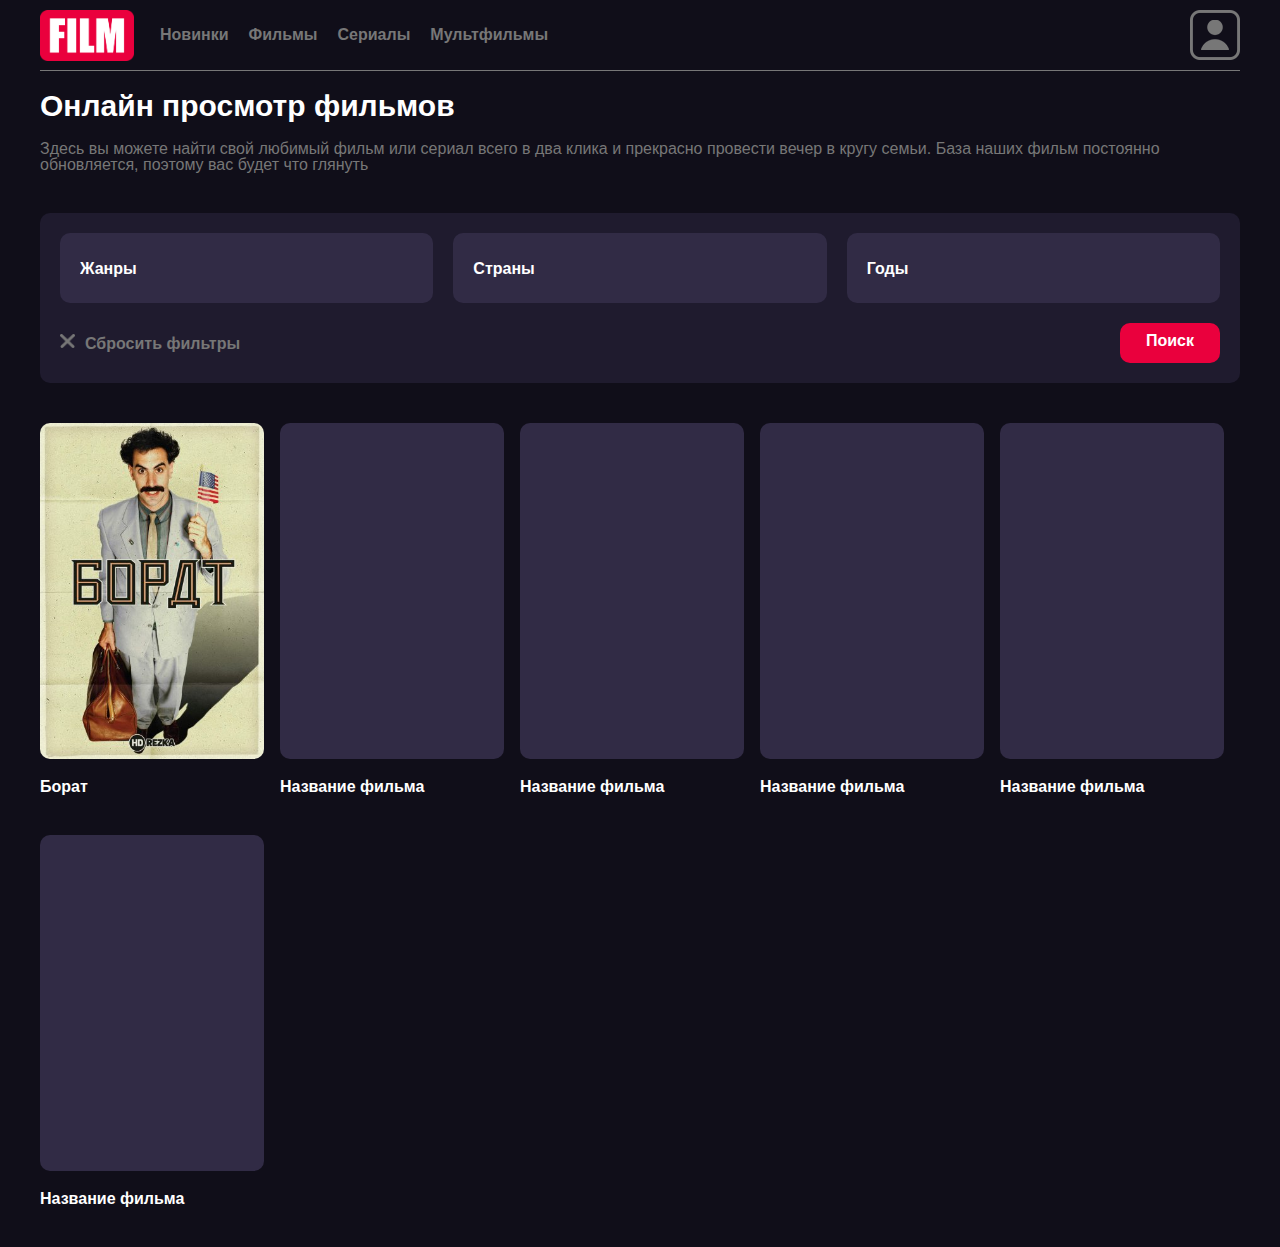
<file: index.html>
<!DOCTYPE html>
<html lang="en">
<head>
    <meta charset="UTF-8">
    <meta http-equiv="X-UA-Compatible" content="IE=edge">
    <meta name="viewport" content="width=device-width, initial-scale=1.0">
    <link rel="stylesheet" href="null_style.css">
    <link rel="stylesheet" href="site.css">
    <title>Document</title>
</head>
<body>
    <div class="container">
        <div class="header">
            <a href=""><div class="burger__logo"></div></a>
            <div class="header__burger">
                <div class="burger__inforamtion">
                    <a class="text1" href=""><img class="information__ico" src="img/news.png" alt="">Новинки</a>
                    <a class="text1" href=""><img class="information__ico" src="img/filmpng.png" alt="">Фильмы</a>
                    <a class="text1" href=""><img class="information__ico" src="img/series.png" alt="">Сериалы</a>
                    <a class="text1" href=""><img class="information__ico" src="img/cartoon.png" alt="">Мультфильмы</a>
                </div>
                <a href=""><div class="profile"></div></a>
            </div>
        </div>
        <div class="content">
            <div class="content__title text2">Онлайн просмотр фильмов</div>
            <div class="text1 content__desc">Здесь вы можете найти свой любимый фильм или сериал всего в два клика и прекрасно провести вечер в кругу семьи. База 
                наших фильм постоянно обновляется, поэтому вас будет что глянуть</div>
                <div class="content__menu">
                    <div class="menu__category">
                        <select class="text3" name="" id="">
                            <option selected disabled>Жанры</option>
                            <option  value="boevik">Боевики</option>
                            <option value="comedian">Комедии</option>
                        </select>
                        <select  class="text3" name="" id="">
                            <option selected disabled>Страны</option>
                            <option value="ukraine">Украина</option>
                            <option value="usa">США</option>
                        </select>
                        <select  class="text3" name="" id="">
                            <option selected disabled>Годы</option>
                            <option value="2021">2021</option>
                            <option value="2020">2020</option>
                        </select>
                    </div>
                    <div class="menu__buttons">
                    <a href=""><div class="text1 menu__zero">Сбросить фильтры</div></a>
                    <a href=""><div class="text3 menu__search">Поиск</div></a>
                </div>
                </div>
                <div class="content__film">
                        <a class="film__item" href="watch.html">
                        <div class="item__photo"><img src="img/films/borat.jpg" alt=""></div>
                        <div class="text3 item__title">Борат</div></a>
                        <a class="film__item" href="">
                            <div class="item__photo"></div>
                            <div class="text3 item__title">Название фильма</div>
                        </a>
                        <a class="film__item" href="">
                            <div class="item__photo"></div>
                            <div class="text3 item__title">Название фильма</div>
                        </a>
                        <a class="film__item" href="">
                            <div class="item__photo"></div>
                            <div class="text3 item__title">Название фильма</div>
                        </a>
                        <a class="film__item" href="">
                            <div class="item__photo"></div>
                            <div class="text3 item__title">Название фильма</div>
                        </a>
                        <a class="film__item" href="">
                            <div class="item__photo"></div>
                            <div class="text3 item__title">Название фильма</div>
                        </a>
                </div>
        </div>
    </div>
</body>
</html>
</file>
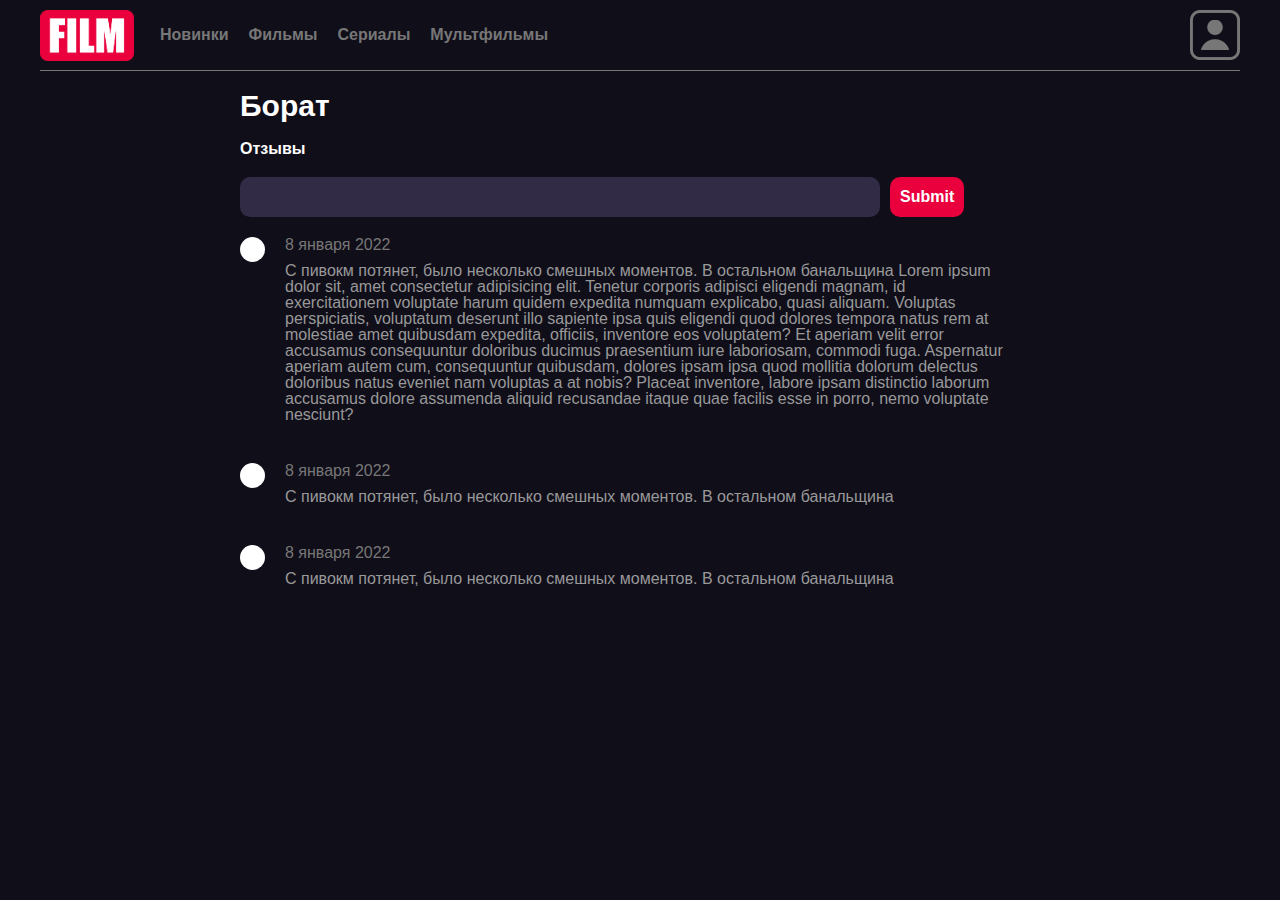
<file: comments.html>
<!DOCTYPE html>
<html lang="en">
<head>
    <meta charset="UTF-8">
    <meta http-equiv="X-UA-Compatible" content="IE=edge">
    <meta name="viewport" content="width=device-width, initial-scale=1.0">
    <link rel="stylesheet" href="null_style.css">
    <link rel="stylesheet" href="site.css">
    <link rel="stylesheet" href="comments.css">
    <title>Document</title>
</head>
<body>
    <div class="container">
        <div class="header">
            <a href=""><div class="burger__logo"></div></a>
            <div class="header__burger">
                <div class="burger__inforamtion">
                    <a class="text1" href=""><img class="information__ico" src="img/news.png" alt="">Новинки</a>
                    <a class="text1" href=""><img class="information__ico" src="img/filmpng.png" alt="">Фильмы</a>
                    <a class="text1" href=""><img class="information__ico" src="img/series.png" alt="">Сериалы</a>
                    <a class="text1" href=""><img class="information__ico" src="img/cartoon.png" alt="">Мультфильмы</a>
                </div>
                <a href=""><div class="profile"></div></a>
            </div>
        </div>
        <div class="content">
            <div class="text2 info__title">Борат</div>
            <div class="text3">Отзывы</div>
           <div class="input__block">
            <input class="text3" type="text" />
            <input class="text3 submit__button" type="submit" />
           </div>
           <div class="comment__block">
               <div class="comment__photo"></div>
               <div class="comment__info">
               <div class="text4 comment__date">8 января 2022</div>
               <div class="text4 comment__text">С пивокм потянет, было несколько смешных моментов. В остальном банальщина Lorem ipsum dolor sit, amet consectetur adipisicing elit. Tenetur corporis adipisci eligendi magnam, id exercitationem voluptate harum quidem expedita numquam explicabo, quasi aliquam. Voluptas perspiciatis, voluptatum deserunt illo sapiente ipsa quis eligendi quod dolores tempora natus rem at molestiae amet quibusdam expedita, officiis, inventore eos voluptatem? Et aperiam velit error accusamus consequuntur doloribus ducimus praesentium iure laboriosam, commodi fuga. Aspernatur aperiam autem cum, consequuntur quibusdam, dolores ipsam ipsa quod mollitia dolorum delectus doloribus natus eveniet nam voluptas a at nobis? Placeat inventore, labore ipsam distinctio laborum accusamus dolore assumenda aliquid recusandae itaque quae facilis esse in porro, nemo voluptate nesciunt?</div>
            </div>
            </div>
            <!--@@@@@@@@@@@@@@@@@@@@@@@@@-->
            <div class="comment__block">
                <div class="comment__photo"></div>
                <div class="comment__info">
                <div class="text4 comment__date">8 января 2022</div>
                <div class="text4 comment__text">С пивокм потянет, было несколько смешных моментов. В остальном банальщина</div>
             </div>
             </div>
             <div class="comment__block">
                <div class="comment__photo"></div>
                <div class="comment__info">
                <div class="text4 comment__date">8 января 2022</div>
                <div class="text4 comment__text">С пивокм потянет, было несколько смешных моментов. В остальном банальщина</div>
             </div>
             </div>
            <!--@@@@@@@@@@@@@@@@@@@@@@@@@-->
           </div>
        </div>
    </div>
</body>
</html>
</file>
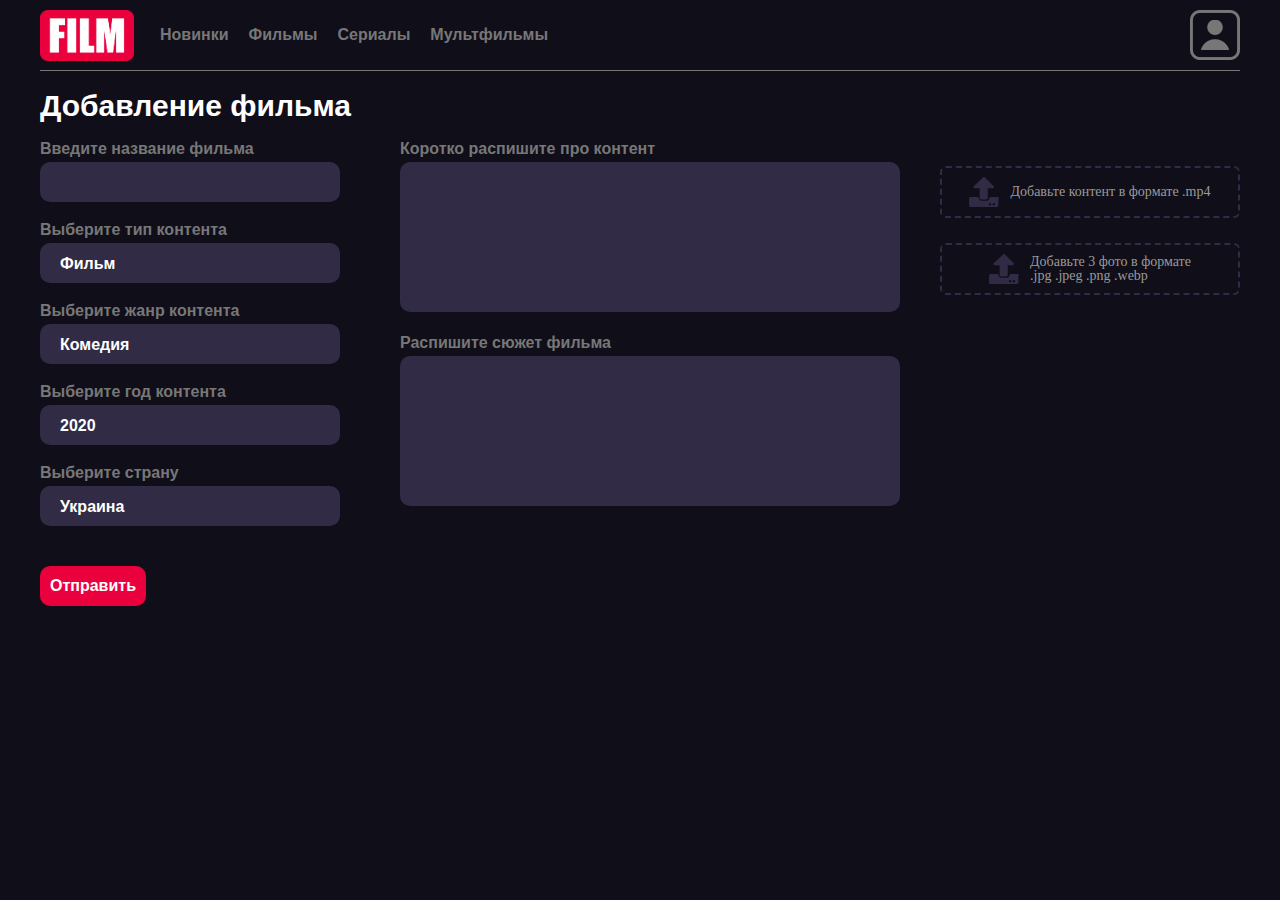
<file: create.html>
<!DOCTYPE html>
<html lang="en">
<head>
    <meta charset="UTF-8">
    <meta http-equiv="X-UA-Compatible" content="IE=edge">
    <meta name="viewport" content="width=device-width, initial-scale=1.0">
    <link rel="stylesheet" href="null_style.css">
    <link rel="stylesheet" href="site.css">
    <link rel="stylesheet" href="addPhoto.css">
    <link rel="stylesheet" href="create.css">
    <title>Document</title>
</head>
<body>
    <script src="add.js"></script>
    <div class="container">
        <div class="header">
            <a href="">
                <div class="burger__logo"></div>
            </a>
            <div class="header__burger">
                <div class="burger__inforamtion">
                    <a class="text1" href=""><img class="information__ico" src="img/news.png" alt="">Новинки</a>
                    <a class="text1" href=""><img class="information__ico" src="img/filmpng.png" alt="">Фильмы</a>
                    <a class="text1" href=""><img class="information__ico" src="img/series.png" alt="">Сериалы</a>
                    <a class="text1" href=""><img class="information__ico" src="img/cartoon.png" alt="">Мультфильмы</a>
                </div>
                <a href="">
                    <div class="profile"></div>
                </a>
            </div>
        </div>
        <div class="content">
            <div class="text2 content__title">Добавление фильма</div>
            <form action="">
                <div class="content__input">
                    <div class="input__first">
                        <div class="input__flex">
                        <p class="text1">Введите название фильма</p>
                        <input class="text3" type="text" />
                        </div>
                        <div class="input__flex">
                            <p class="text1">Выберите тип контента</p>
                            <select class="text3" name="" id="">
                                <option value="">Фильм</option>
                                <option value="">Сериал</option>
                                <option value="">Мультфильм</option>
                            </select>
                            </div>
                            <div class="input__flex">
                                <p class="text1">Выберите жанр контента</p>
                                <select class="text3" name="" id="">
                                    <option value="">Комедия</option>
                                    <option value="">Боевик</option>
                                    <option value="">Драма</option>
                                </select>
                            </div>
                            <div class="input__flex">
                                <p class="text1">Выберите год контента</p>
                                <select class="text3" name="" id="">
                                    <option value="">2020</option>
                                    <option value="">2021</option>
                                    <option value="">2022</option>
                                </select>
                            </div>
                            <div class="input__flex">
                                <p class="text1">Выберите страну</p>
                                <select class="text3" name="" id="">
                                    <option value="">Украина</option>
                                    <option value="">США</option>
                                    <option value="">Казахстан</option>
                                </select>
                            </div>
                    </div>
                    <div class="input__second">
                        <div class="input__flex">
                            <p class="text1">Коротко распишите про контент</p>
                        <textarea class="text3 test" name="" id="" cols="30" rows="10"></textarea>
                        </div>
                        <div class="input__flex">
                            <p class="text1">Распишите сюжет фильма</p>
                            <textarea class="text3" name="" id="" cols="30" rows="10"></textarea>
                        </div>
                    </div>
                    <div class="input__third">
                        <div class="upload-file__wrapper">
                            <label class="upload-file__label @ViewBag.IsFileValid" id="upload-file__label" for="upload-file__input_1" >
                                <svg class="upload-file__icon" xmlns="http://www.w3.org/2000/svg" viewBox="0 0 512 512">
                                    <path d="M286 384h-80c-14.2 1-23-10.7-24-24V192h-87.7c-17.8 0-26.7-21.5-14.1-34.1L242.3 5.7c7.5-7.5 19.8-7.5 27.3 0l152.2 152.2c11.6 11.6 3.7 33.1-13.1 34.1H320v168c0 13.3-10.7 24-24 24zm216-8v112c0 13.3-10.7 24-24 24H24c-13.3 0-24-10.7-23-23V366c0-13.3 10.7-24 24-24h136v8c0 31 24.3 56 56 56h80c30.9 0 55-26.1 57-55v-8h135c13.3 0 24 10.6 24 24zm-124 88c0-11-9-20-19-20s-19 9-20 20 9 19 20 20 21-9 20-20zm64 0c0-12-9-20-20-20s-20 9-19 20 9 20 20 20 21-9 20-20z">
                                    </path>
                                </svg>
                                <span id="upload-file__text__video">Добавьте контент в формате .mp4</span>
                            </label>
                            <input type="file" name="uploads" id="upload-file__input_1" class="upload-file__input" accept=".mp4" onchange="download__video(this)"/>
                        </div>
                        <div class="upload-file__wrapper">
                            <label class="upload-file__label @ViewBag.IsFileValid" id="upload-file__label" for="upload-file__input_2" >
                                <svg class="upload-file__icon" xmlns="http://www.w3.org/2000/svg" viewBox="0 0 512 512">
                                    <path d="M286 384h-80c-14.2 1-23-10.7-24-24V192h-87.7c-17.8 0-26.7-21.5-14.1-34.1L242.3 5.7c7.5-7.5 19.8-7.5 27.3 0l152.2 152.2c11.6 11.6 3.7 33.1-13.1 34.1H320v168c0 13.3-10.7 24-24 24zm216-8v112c0 13.3-10.7 24-24 24H24c-13.3 0-24-10.7-23-23V366c0-13.3 10.7-24 24-24h136v8c0 31 24.3 56 56 56h80c30.9 0 55-26.1 57-55v-8h135c13.3 0 24 10.6 24 24zm-124 88c0-11-9-20-19-20s-19 9-20 20 9 19 20 20 21-9 20-20zm64 0c0-12-9-20-20-20s-20 9-19 20 9 20 20 20 21-9 20-20z">
                                    </path>
                                </svg>
                                <span id="upload-file__text__photo">Добавьте 3 фото в формате<br>.jpg .jpeg .png .webp</span>
                            </label>
                            <input type="file" name="uploa" id="upload-file__input_2" class="upload-file__input" accept=".jpg, .jpeg, .png, .webp" multiple="true" onchange="download__photo(this)"/>
                        </div>
                    </div>
                </div>
                <button class="text3 submit__button">Отправить</button>
            </form>
        </div>
</div>

</body>
</html>
</file>
<file: null_style.css>
*{
  padding: 0;
  margin: 0;
  border: 0;
}
*,*:before,*:after{
  -moz-box-sizing: border-box;
  -webkit-box-sizing: border-box;
  box-sizing: border-box;
}
:focus,:active{outline: none;}
a:focus,a:active{outline: none;}
nav,footer,header,aside{display: block;}
html,body{
  height: 100%;
  width: 100%;
  font-size: 100%;
  line-height: 1;
  font-size: 14px;
  -ms-text-size-adjust: 100%;
  -moz-text-size-adjust: 100%;
  -webkit-text-size-adjust: 100%;
}
input,button,textarea{font-family:inherit;}
input::-ms-clear{display: none;}
button{cursor: pointer;}
button::-moz-focus-inner {padding:0;border:0;}
a, a:visited{text-decoration: none;}
a:hover{text-decoration: none;}
ul li{list-style: none;}
img{vertical-align: top;}
h1,h2,h3,h4,h5,h6{font-size:inherit;font-weight: 400;}
</file>
<file: site.css>
body{
    background: #100e19;
}
.container {
    max-width: 1200px;
    margin: 0 auto;
    position: relative;
}
.header {
    border-bottom: 1px solid #777777;
    padding: 10px 0;
    position: relative;
}
.header__burger {
    display: flex;
    justify-content: space-between;
}
.burger__inforamtion {
    padding: 0 0 0 120px;
    display: flex;
    justify-content: left;
    align-items: center;
    z-index: 1001;
}
.burger__logo{
    top: 10px;
    left: 0;
    position: absolute;
}
.burger__inforamtion a {
    margin-right: 20px;
}
.header__create{
    padding: 10px;
    text-align: center;
    width: 100px;
    height: 40px;
    background: #ea003d;
    border-radius: 10px;
}
.text1{
    color: #777;
    font-family: Arial, Helvetica, sans-serif;
    font-weight: 800;
    font-size: 16px;
}
.burger__logo {
    background: url('img/FILM.png') 0 0/100% no-repeat;
    width: 94px;
    height: 51px;
}
.profile {
    cursor: pointer;
    background: url('img/profile.png') 0 0/100% no-repeat;
    width: 50px;
    height: 50px;
}
.content {
}
.text2{
    font-size: 30px;
    font-family: Arial, Helvetica, sans-serif;
    font-weight: 800;
    color: white;
}
.content__title {
    margin: 20px 0;
}
.content__desc {
    font-weight: lighter;
}
.content__menu {
    padding: 20px;
    border-radius: 10px;
    margin: 40px 0 0 0;
    width: 100%;
    height: auto;
    background: #1f1b2e;
}
.menu__category {
    display: flex;
    justify-content: space-between;
    width: 1180px;
}
select{
    margin-right: 20px;
    width: 33.333%;
    height: 70px;
    border-radius: 10px;
    background: #312b45;
}
option{
    color: white;
    font-family: Arial, Helvetica, sans-serif;
    font-weight: 800;
    font-size: 16px;
}

select {
    -webkit-appearance:none;
    -moz-appearance:none;
    -ms-appearance:none;
    appearance:none;
    outline:0;
    box-shadow:none;
    border:0!important;
    background: #312b45;
    flex: 1;
    padding: 0 20px;
    cursor:pointer;
 }

.text3{
    color: white;
    font-family: Arial, Helvetica, sans-serif;
    font-weight: 800;
    font-size: 16px;
}
.menu__buttons{
    margin: 20px 0 0 0;
    display: flex;
    justify-content: space-between;
    flex-wrap: wrap;
    align-items: center;
}
.menu__search{
    padding: 10px;
    text-align: center;
    width: 100px;
    height: 40px;
    background: #ea003d;
    border-radius: 10px;
}
.menu__zero {
}
.menu__zero::before{
    content: '';
    background: url('img/cross.png') 0 0px/15px no-repeat;
    top: 2px;
    width: 15px;
    height: 15px;
    display: inline-block;
    margin-right: 10px;
}
.content__film {
    padding: 20px 0;
    width: 100%;
    height: auto;
    display: flex;
    justify-content: space-around;
    flex-wrap: wrap;
}
.film__item {
    width: 224px;
    margin: 20px 0;
    flex: 20% 1 0;
}
.item__photo {
    background:#312b45;
    width: 224px;
    height: 336px;
    border-radius: 10px;
    overflow: hidden;
}

.item__photo img{
    width: 100%;
    height: 100%;
    object-fit: cover;
}
.item__title {
    margin: 20px 0 0 0;
}
.information__ico{
    display: none;
}

@media(max-width: 1210px)
{
    .container {
        max-width: 1000px;
    }
    .menu__category {
        width: 980px;
    }
}
@media(max-width: 1000px)
{
    .container {
        max-width: 700px;
    }
    .menu__category {
        width: 680px;
    }
    .item__photo{
        
    width: 150px;
    height: 225px;
    }
    .item__title{
        font-size: 12px;
        margin: 10px 0 0 0;
    }
}

@media(max-width: 710px)
{
    .container {
        max-width: 700px;
        padding: 20px;
    }
    .menu__category {
        width: 680px;
    }
    .item__photo{
        
    width: 150px;
    height: 225px;
    }
    .item__title{
        font-size: 12px;
    }
    .menu__category {
        display: block;
        width: 98%;
        margin: 0 auto;
    }
    .content__menu{
        width: 100%;
        margin: 40px auto 0 auto;
        text-align: center;
    }
    select{
        margin: 0 auto 20px auto;
        width: 100%;
        height: 60px;
        border-radius: 10px;
    }
}

@media(max-width: 650px)
{
    .burger__inforamtion{
        width: 100%;
        height: 65px;
        background: rgba(31,27,46,.88);
        backdrop-filter: blur(2px);
        position: fixed;
        left: 0;
        bottom: 0;
        padding: 0 20px ;
        justify-content: space-between;
    }
    .burger__inforamtion a{
        color: #999;
    font-size: 12px;
    }
    .header__burger{
        justify-content: right;
    }
    .information__ico{
        margin: 0 auto 5px auto;
        display: block;
        width: 35px;
        height: 35px;
    }
    .content__film{
        padding: 20px 0 60px 0;
    }
}
@media(max-width: 500px)
{
    .item__photo{
        width: 130px;
        height: 195px;
    }
    .content__menu{
        padding: 20px 10px;
    }
    
}
@media(max-width: 450px)
{
    .item__photo{
        width: 110px;
        height: 165px;
    }
    .menu__zero{
        font-size: 14px;
    }
    .menu__search{
        width: 75px;
        height: 35px;
    }
}

@media(max-width: 440px)
{
    .item__photo{
        width: 90px;
        height: 135px;
    }
    .text2{
        font-size: 25px;
    }
    .text1, .text3{
        font-size: 12px;
    }
    .burger__logo{
        width: 70px;
        height: 38px;
    }
    .profile{
        width: 38px;
        height: 38px;
    }
}
@media(max-width: 360px)
{
    .container{
        padding: 0 10px;
    }
    .information__ico{
        width: 20px;
        height: 20px;
    }
    .burger__inforamtion{
        padding: 0 10px;
        height: 45px;
    }
    .burger__inforamtion a{
        font-size: 8.5px;
    }
    .menu__category select{
        height: 40px;
    }
    .menu__buttons{
        margin: 10px 0 0 0;
    }
    .burger__logo{
        width: 37px;
        height: 20px;
    }
    .profile{
        width: 20px;
        height: 20px;
    }
}

@media(max-width: 290px)
{
    .item__photo{
        width: 75px;
        height: 125px;
    }
    .menu__search{
        width: 60px;
        height: 30px;
    }
}
</file>
<file: comments.css>
.info__title{
    margin: 20px 0;
}
input[type="text"]{
    width: 80%;
    height: 40px;
    border-radius: 10px;
    background: #312b45;
    padding: 0 20px;
}
.submit__button{
    display: block;
    left: 0;
    padding: 10px 10px;
    text-align: center;
    width: auto;
    height: 40px;
    background: #ea003d;
    border-radius: 10px;
    margin: 0 0 0 10px;
}
.input__block{
    width: 100%;
    margin: 20px 0;
    display:flex;
    justify-content: left;
}
.comment__photo{
    width: 25px;
    height: 25px;
    border-radius: 50%;
    background: #fff;
    margin-right: 20px;
}
.comment__block{
    display: flex;
    justify-content: left;
    font-size: 16px;
    font-family: Arial, Helvetica, sans-serif;
margin-bottom: 40px;
}
.comment__date{
    color: #777;
    margin-bottom: 10px;
}
.comment__text{
    color: #999;
    word-break: normal;
  word-wrap: normal;
  overflow-wrap: normal;
}
.content{
    max-width: 800px;
    margin: 0 auto;
}
.comment__info{
    width: 90%;
}
@media(max-width: 650px)
{
    .content{
        padding: 0 0 45px 0;
    }
}
</file>
<file: addPhoto.css>
.upload-file__input {
    opacity: 0;
    position: absolute;
    width: 0.1px;
    height: 0.1px;
    z-index: -1;   
}

.upload-file__label {
    margin-top: 25px;
    display: flex;
    justify-content: center;
    align-items: center;
    width: 300px;
    height: auto;
    border: 2px dashed #312b45;
    padding: 9px 0px;
    border-radius: 6px;
    cursor: pointer;
    color: #9a9a9a;
    font-family: Calibri;
    overflow: hidden;
}

.upload-file__icon {
    fill: #312b45;
    width: 30px;
    height: auto;
    margin-right: 11px;
}

.upload-file__label .upload-file__text,
.upload-file__label .upload-file__icon path {
    transition: .25s ease;
    color: #312b45;
}

.upload-file__label:hover .upload-file__text {
    color: #40385a;
}

.upload-file__label:hover .upload-file__icon path {
    fill: #40385a;
}

.upload-file__label:hover {
    border: 2px dashed #40385a;;
}
</file>
<file: create.css>
input[type="text"]{
width: 300px;
height: 40px;
border-radius: 10px;
background: #312b45;
padding: 0 20px;
}
.content__input{
    display: flex;
    justify-content: space-between;
    flex-wrap: wrap;
}
.container{
    padding-bottom: 75px;
}
.content__input p{
    margin: 0 0 5px 0;
}
select{
    width: 300px;
    height: 40px;
}
.input__flex{
    margin: 0 0 20px 0;
}
textarea{
    padding: 10px 20px;
    border-radius: 10px;
    resize: none;
    width: 500px;
    height: 150px;
    background: #312b45;
}
.submit__button{
    margin-top: 20px;
    display: block;
    left: 0;
    padding: 10px 10px;
    text-align: center;
    width: auto;
    height: 40px;
    background: #ea003d;
    border-radius: 10px;
}
@media(max-width: 525px)
{
    .input__second, .input__first, .input__third{
        width: 100%;
    }
    textarea, input[type="text"], select, .upload-file__label{
        width: 100%;
    }
}
</file>
